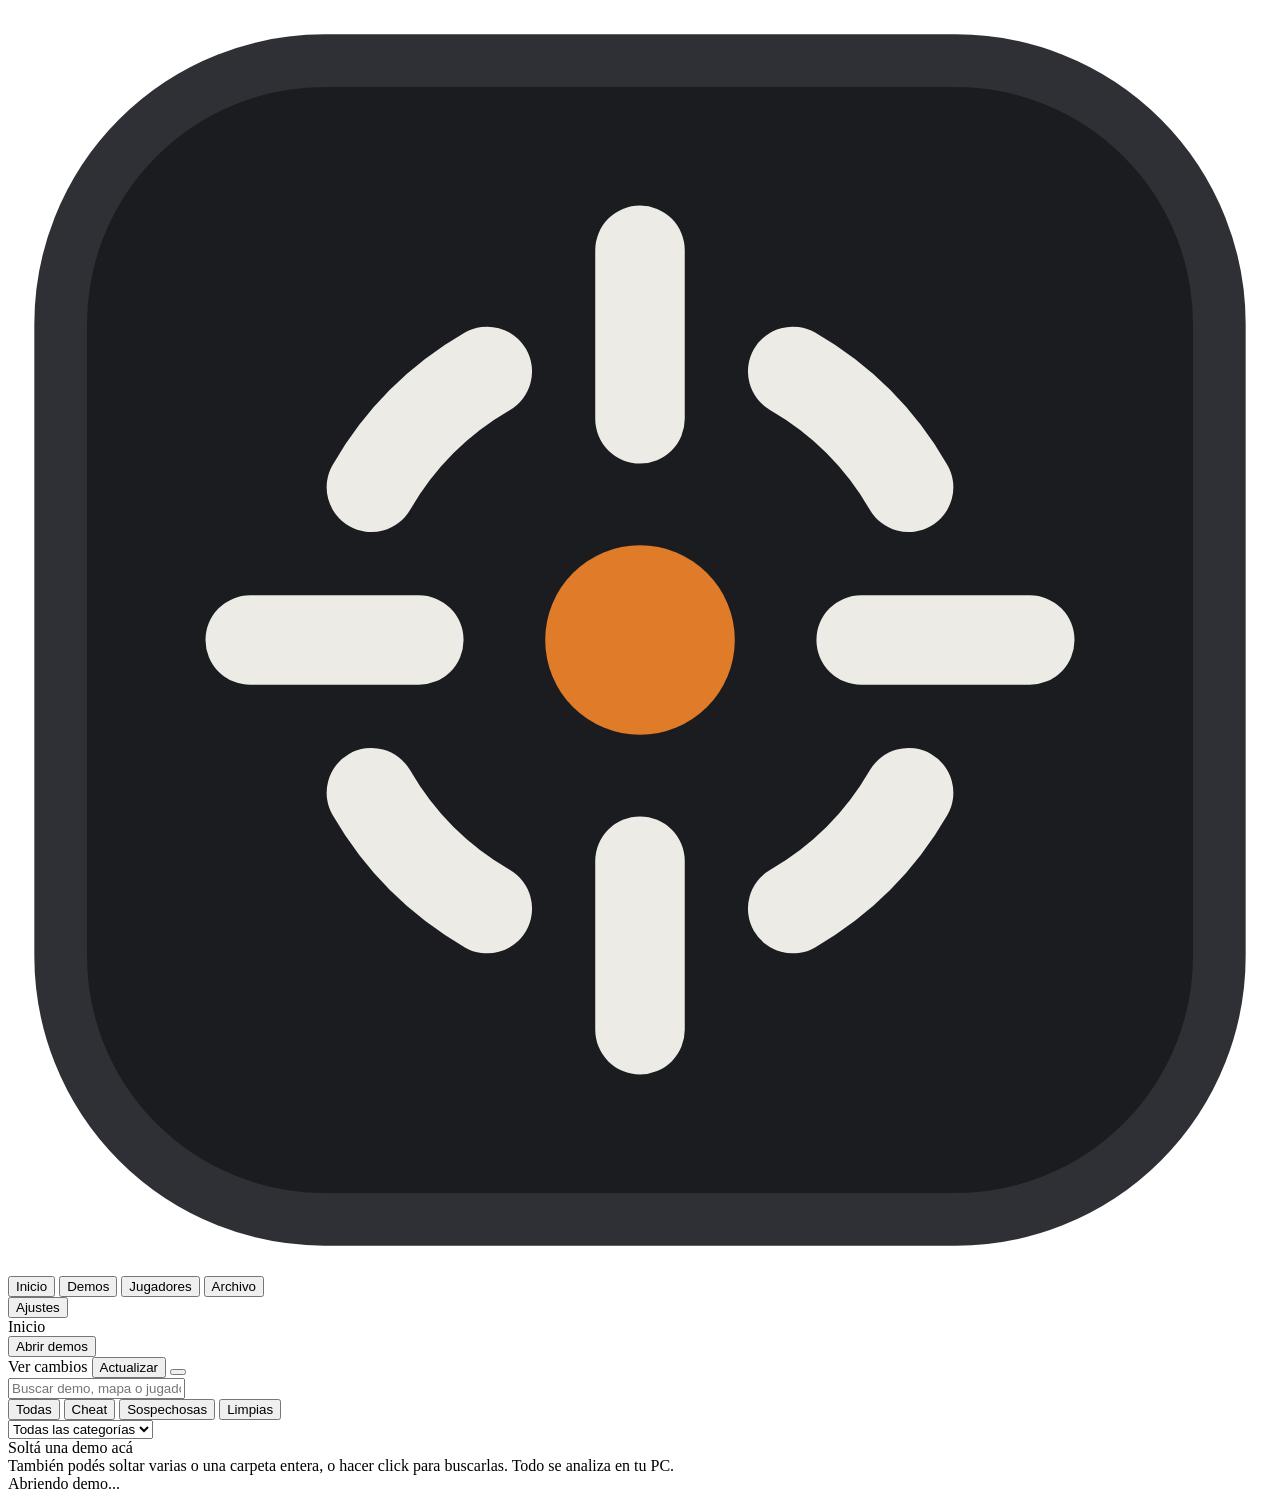
<file: pkg/gui/ui/index.html>
<!DOCTYPE html>
<html lang="es">
<head>
    <meta charset="UTF-8">
    <meta name="viewport" content="width=device-width, initial-scale=1.0">
    <title>SourceSight</title>
    <style>
/* @styles */
    </style>
</head>
<body>

    <!-- Sections (js/20-sections.js) -->
    <nav class="rail" aria-label="Secciones">
        <div class="rail-brand" title="SourceSight">
            <svg viewBox="0 0 24 24" aria-hidden="true">
                <rect x="1" y="1" width="22" height="22" rx="5" fill="#1b1c1f" stroke="#2e3035"/>
                <g fill="none" stroke="#ecebe6" stroke-width="1.7" stroke-linecap="round">
                    <path d="M12 4.6v3.2M12 16.2v3.2M4.6 12h3.2M16.2 12h3.2"/>
                    <path d="M14.9 6.9a6 6 0 0 1 2.2 2.2M17.1 14.9a6 6 0 0 1-2.2 2.2M9.1 17.1a6 6 0 0 1-2.2-2.2M6.9 9.1a6 6 0 0 1 2.2-2.2"/>
                </g>
                <circle cx="12" cy="12" r="1.8" fill="#e07b2a"/>
            </svg>
        </div>
        <button class="rail-item on" data-section="home" onclick="goSection('home')"><i data-icon="home"></i><span>Inicio</span></button>
        <button class="rail-item" data-section="demos" onclick="goSection('demos')"><i data-icon="film"></i><span>Demos</span><b class="rail-badge" id="histCount"></b></button>
        <button class="rail-item" data-section="players" onclick="goSection('players')"><i data-icon="users"></i><span>Jugadores</span></button>
        <button class="rail-item" data-section="archive" onclick="goSection('archive')"><i data-icon="archive"></i><span>Archivo</span><b class="rail-dot" id="archiveDot"></b></button>
        <div class="rail-spacer"></div>
        <button class="rail-item" data-section="settings" onclick="goSection('settings')"><i data-icon="settings"></i><span>Ajustes</span></button>
        <div class="rail-ver" id="appVersion"></div>
    </nav>

    <div class="shell">
    <header>
        <div class="page-name" id="pageName">Inicio</div>

        <div class="demo-meta" id="demoMeta"></div>

        <div class="actions">
            <button class="btn" id="btnReanalyze" style="display:none;" onclick="reanalyze()" title="Volver a analizar esta demo">
                <i data-icon="refresh"></i><span class="btn-label">Re-analizar</span>
            </button>
            <div class="menu-wrap" id="exportMenu" style="display:none;">
                <button class="btn" onclick="toggleExportMenu(event)" title="Exportar el reporte">
                    <i data-icon="file"></i><span class="btn-label">Exportar</span><span class="caret">▾</span>
                </button>
                <div class="menu" id="exportMenuList">
                    <button onclick="closeExportMenu(); window.exportPNGReport()"><i data-icon="image"></i>Guardar como imagen (PNG)</button>
                    <button onclick="closeExportMenu(); copyStaffSummary()"><i data-icon="copy"></i>Copiar resumen para Discord</button>
                </div>
            </div>
            <button class="btn btn-primary" onclick="pickDemos()">
                <i data-icon="folder"></i><span class="btn-label">Abrir demos</span>
            </button>
        </div>
    </header>

    <div class="update-bar" id="updateBar">
        <span class="grow" id="updateText"></span>
        <a class="link" id="updateNotes" onclick="openUpdatePage()">Ver cambios</a>
        <button class="btn btn-primary" id="updateApply" onclick="startUpdate()">Actualizar</button>
        <button class="btn btn-plain btn-icon" onclick="dismissUpdate()" title="Ahora no"><i data-icon="x"></i></button>
    </div>

    <div class="layout">
        <aside id="aside">
            <div class="aside-resizer" id="asideResizer" role="separator" aria-orientation="vertical" aria-label="Ancho del panel" tabindex="0" title="Arrastrá para cambiar el ancho (doble click: volver al normal)"></div>

            <div class="aside-pane" id="paneDemos">
                <div class="aside-search">
                    <input class="input" id="histSearch" placeholder="Buscar demo, mapa o jugador" oninput="renderHistory()">
                    <div class="seg seg-full" id="histFilter">
                        <button class="on" onclick="setHistFilter('all', this)">Todas</button>
                        <button onclick="setHistFilter('cheat', this)">Cheat</button>
                        <button onclick="setHistFilter('suspect', this)">Sospechosas</button>
                        <button onclick="setHistFilter('clean', this)">Limpias</button>
                    </div>
                    <select class="input" id="histCategory" onchange="renderHistory()" aria-label="Categoría">
                        <option value="">Todas las categorías</option>
                    </select>
                    <div class="aside-notice" id="outdatedNotice" style="display:none;">
                        <span id="outdatedText"></span>
                        <button class="btn" onclick="runReanalyzeOutdated()">Re-analizar</button>
                    </div>
                </div>
                <div class="hist-list" id="histList"></div>
            </div>

            <div class="aside-pane" id="panePlayers" style="display:none;">
                <div class="aside-search">
                    <input class="input" id="playerSearch" placeholder="Nombre, SteamID o link de perfil" oninput="searchPlayers()">
                    <div class="aside-hint" id="playerHint"></div>
                </div>
                <div class="hist-list" id="playerList"></div>
            </div>
        </aside>

        <main id="main">
            <div class="content">

                <div class="dropzone" id="dropzone" onclick="pickDemos()">
                    <i data-icon="upload"></i>
                    <div class="dropzone-title">Soltá una demo acá</div>
                    <div class="dropzone-sub">También podés soltar varias o una carpeta entera, o hacer click para buscarlas. Todo se analiza en tu PC.</div>
                </div>

                <div class="loading" id="loadingState">
                    <div class="loading-text" id="loadingText">Abriendo demo...</div>
                    <div class="progress"><div class="progress-bar" id="loadingBar"></div></div>
                </div>

                <!-- Several demos analyzed at once (see js/15-batch.js) -->
                <div id="batchView" style="display:none; flex-direction:column; gap:16px;">
                    <div class="page-head">
                        <div>
                            <div class="page-title" id="batchTitle"></div>
                            <div class="page-sub" id="batchSub"></div>
                        </div>
                        <div class="modal-actions">
                            <button class="btn btn-danger" id="batchCancel" onclick="cancelBatch()">Cancelar</button>
                            <button class="btn" id="batchClose" style="display:none;" onclick="closeBatch()">Cerrar</button>
                        </div>
                    </div>
                    <div class="progress progress-wide"><div class="progress-bar" id="batchBar"></div></div>
                    <div class="batch-counts" id="batchCounts"></div>
                    <section class="panel">
                        <div class="table-wrap">
                            <table>
                                <thead>
                                    <tr>
                                        <th>Demo</th>
                                        <th>Estado</th>
                                        <th style="width:180px;">Progreso</th>
                                        <th>Resultado</th>
                                        <th class="r">Tiempo</th>
                                    </tr>
                                </thead>
                                <tbody id="batchBody"></tbody>
                            </table>
                        </div>
                    </section>
                </div>


                <!-- Inicio (js/20-sections.js) -->
                <div id="homeView" style="display:none; flex-direction:column; gap:16px;"></div>

                <!-- Archivo automático -->
                <div id="archiveView" style="display:none; flex-direction:column; gap:16px;">
                    <div class="page-head">
                        <div>
                            <div class="page-title">Archivo automático</div>
                            <div class="page-sub">Baja las demos nuevas del servidor, las analiza y guarda solo las que tienen un jugador marcado como cheat o sospechoso.</div>
                        </div>
                    </div>
                    <div class="summary" id="archiveSummary"></div>
                    <section class="panel">
                        <div class="panel-head"><div class="panel-title">Configuración del archivo</div></div>
                        <div class="panel-body">
                            <!-- Automatic archive of the server's demos (js/11-settings.js, pkg/archive) -->
                            <div class="field archive-field">
                                <label class="check" style="font-weight:600;"><input type="checkbox" id="arcEnabled"> Archivo automático de demos del servidor</label>
                                <div class="help">Revisa la página de demos, analiza las nuevas y guarda solo las que tengan un jugador marcado como cheat o sospechoso. Las demás se borran después de analizarlas (quedan en el historial). Conviene activarlo en una sola PC.</div>
                                <div id="arcOptions">
                                    <label for="arcDir">Carpeta donde guardar las demos</label>
                                    <input class="input mono" id="arcDir" placeholder="D:\demos">
                                    <label>Servidores <span class="muted">(ninguno marcado = todos)</span></label>
                                    <div class="checks" id="arcServers"></div>
                                    <label>Modos <span class="muted">(ninguno marcado = todos)</span></label>
                                    <div class="checks" id="arcModes"></div>
                                    <label for="arcMaps">Mapas <span class="muted">(separados por coma; vacío = todos)</span></label>
                                    <input class="input mono" id="arcMaps" placeholder="de_mirage, de_dust2, de_nuke">
                                    <label for="arcEvery">Revisar cada</label>
                                    <select class="input" id="arcEvery">
                                        <option value="30">30 minutos</option>
                                        <option value="60" selected>1 hora</option>
                                        <option value="120">2 horas</option>
                                        <option value="240">4 horas</option>
                                    </select>
                                    <label for="arcURL">Página de demos</label>
                                    <input class="input mono" id="arcURL" placeholder="https://csgo.3y33.com.ar/demos">
                                    <div class="arc-status">
                                        <span class="muted" id="arcStatus"></span>
                                        <button class="btn" onclick="runArchiveNowClick()">Revisar ahora</button>
                                    </div>
                                </div>
                            </div>


                            <div class="page-actions">
                                <button class="btn btn-primary" onclick="saveArchiveSettings()">Guardar</button>
                            </div>
                        </div>
                    </section>
                    <section class="panel">
                        <div class="panel-head">
                            <div class="panel-title">Demos guardadas <span class="count" id="archivedCount"></span></div>
                            <span class="muted">Click para abrir el reporte</span>
                        </div>
                        <div class="table-wrap">
                            <table>
                                <thead><tr><th>Demo</th><th>Mapa</th><th>Resultado</th><th class="r">Tamaño</th><th class="r">Guardada</th></tr></thead>
                                <tbody id="archivedBody"></tbody>
                            </table>
                        </div>
                    </section>
                </div>

                <!-- Configuración -->
                <div id="settingsView" style="display:none; flex-direction:column; gap:16px;">
                    <div class="page-head">
                        <div>
                            <div class="page-title">Ajustes</div>
                            <div class="page-sub">Se guardan en esta PC.</div>
                        </div>
                    </div>
                    <section class="panel">
                        <div class="panel-head"><div class="panel-title">Juego</div></div>
                        <div class="panel-body">
                            <div class="field">
                                <label for="cfgCSGOPath">Carpeta de CS:GO</label>
                                <div style="display:flex; gap:6px;">
                                    <input class="input mono" id="cfgCSGOPath" placeholder="C:\Program Files (x86)\Steam\steamapps\common\csgo legacy\csgo">
                                    <button class="btn" onclick="browseCSGO()">Buscar</button>
                                </div>
                                <div class="help">Se usa para abrir cada incidente directamente en el juego.</div>
                            </div>

                            <div class="field">
                                <label for="cfgPreroll">Segundos antes de la jugada</label>
                                <select class="input" id="cfgPreroll">
                                    <option value="1.5">1,5 s</option>
                                    <option value="2.5" selected>2,5 s</option>
                                    <option value="4.0">4 s</option>
                                    <option value="6.0">6 s</option>
                                </select>
                            </div>

                        </div>
                    </section>
                    <section class="panel">
                        <div class="panel-head"><div class="panel-title">Revisión</div></div>
                        <div class="panel-body">
                            <div class="field">
                                <label for="cfgHotkeys">Teclas para ir al incidente anterior / siguiente</label>
                                <select class="input" id="cfgHotkeys">
                                    <option value="ctrl-alt-arrows">Ctrl + Alt + ← / →</option>
                                    <option value="ctrl-shift-arrows">Ctrl + Shift + ← / →</option>
                                    <option value="ctrl-alt-pages">Ctrl + Alt + Re Pág / Av Pág</option>
                                    <option value="alt-pages">Alt + Re Pág / Av Pág</option>
                                    <option value="off">Desactivadas</option>
                                </select>
                                <div class="help">Funcionan con el juego en primer plano. Recorren los incidentes desde el último que abriste con Ver: los del mismo jugador, o todos los de la demo.</div>
                            </div>

                            <div class="field">
                                <label for="cfgShiftRadius">Registro de SHIFT: distancia del enemigo</label>
                                <select class="input" id="cfgShiftRadius">
                                    <option value="500">500 unidades</option>
                                    <option value="750">750 unidades</option>
                                    <option value="1000" selected>1000 unidades (recomendado)</option>
                                    <option value="1500">1500 unidades</option>
                                    <option value="2000">2000 unidades</option>
                                </select>
                                <div class="help">Un enemigo que no se ve a esta distancia o menos cuenta como cerca. Se aplica a las demos que analices o re-analices después de cambiarlo.</div>
                            </div>

                        </div>
                    </section>
                    <div class="page-actions">
                        <button class="btn btn-primary" onclick="saveSettings()">Guardar ajustes</button>
                    </div>
                    <section class="panel">
                        <div class="panel-head"><div class="panel-title">Umbrales de detección</div><span class="muted">El detalle de cada uno está en el README</span></div>
                        <div class="panel-body">
                            <dl class="kv">
                                <dt>Autobunny</dt><dd>75% de perfs o más en al menos 10 saltos. Con 30 saltos o más, 55% o 5 perfs seguidos queda como sospechoso</dd>
                                <dt>Triggerbot</dt><dd>reacción media menor a 80 ms con desvío menor a 15 ms</dd>
                                <dt>Aimlock / spinbot</dt><dd>Giros de más de 45° en un tick, varios dentro de 1 segundo: 50 o más en la partida es cheat, de 10 a 49 es sospechoso</dd>
                                <dt>Wallhack</dt><dd>seguir con la mira a un enemigo oculto durante 1 s y 20° de recorrido, 3 veces</dd>
                                <dt>Silent aim</dt><dd>3 impactos con más de 35° de diferencia entre la mira y el daño</dd>
                            </dl>
                        </div>
                    </section>
                    <section class="panel">
                        <div class="panel-head"><div class="panel-title">Acerca de</div></div>
                        <div class="panel-body">
                            <dl class="kv">
                                <dt>Versión</dt><dd id="aboutVersion"></dd>
                                <dt>Código fuente</dt><dd><a class="link" id="aboutRepo" onclick="openRepo()"></a></dd>
                                <dt>Exportaciones</dt><dd><a class="link" onclick="window.openExportFolder()">Documentos\SourceSight</a></dd>
                            </dl>
                            <div style="margin-top:10px;">
                                <button class="btn" onclick="checkUpdates(true)"><i data-icon="refresh"></i>Buscar actualizaciones</button>
                            </div>
                        </div>
                    </section>
                </div>

                <div id="overviewView" style="display:none; flex-direction:column; gap:16px;"></div>
                <div id="playerView" style="display:none; flex-direction:column; gap:16px;"></div>

                <div id="auditContent" style="display:none; flex-direction:column; gap:16px;">

                    <div class="notice review-bar" id="reviewBar"></div>

                    <div class="notice" id="cacheNotice">
                        <i data-icon="history"></i>
                        <span class="grow" id="cacheNoticeText">Esta demo ya estaba analizada; se abrió el resultado guardado.</span>
                        <button class="btn" onclick="reanalyze()">Re-analizar</button>
                    </div>

                    <div class="summary">
                        <div class="sum-cell">
                            <div class="sum-label">Jugadores</div>
                            <div class="sum-value" id="sumPlayers">0</div>
                            <div class="sum-sub" id="sumPlayersSub"></div>
                        </div>
                        <div class="sum-cell">
                            <div class="sum-label">Cheats</div>
                            <div class="sum-value" id="sumFlags">0</div>
                            <div class="sum-sub" id="sumFlagsSub"></div>
                        </div>
                        <div class="sum-cell">
                            <div class="sum-label">Duración</div>
                            <div class="sum-value" id="sumDuration">0</div>
                            <div class="sum-sub" id="sumDurationSub"></div>
                        </div>
                        <div class="sum-cell">
                            <div class="sum-label">Reincidentes</div>
                            <div class="sum-value" id="sumReo">0</div>
                            <div class="sum-sub" id="sumReoSub"></div>
                        </div>
                    </div>

                    <div class="tabs" id="reportTabs" role="tablist">
                        <button class="on" data-tab="players" onclick="setReportTab('players')">Jugadores <span class="count" id="tabCountPlayers"></span></button>
                        <button data-tab="incidents" onclick="setReportTab('incidents')">Incidentes <span class="count" id="tabCountIncidents"></span></button>
                        <button data-tab="map" onclick="setReportTab('map')">Mapa</button>
                        <button data-tab="shift" onclick="setReportTab('shift')">SHIFT <span class="count" id="tabCountShift"></span></button>
                        <button data-tab="chat" onclick="setReportTab('chat')">Chat y admins <span class="count" id="tabCountChat"></span></button>
                    </div>

                    <section class="panel" id="playersCard" data-tab="players">
                        <div class="panel-head">
                            <div class="panel-title">Jugadores <span class="count" id="playersCount"></span></div>
                            <div class="panel-tools">
                                <input class="input" id="searchPlayer" placeholder="Buscar jugador" oninput="renderPlayers()">
                                <div class="seg" id="playerFilter">
                                    <button class="on" onclick="setPlayerFilter('all', this)">Todos</button>
                                    <button onclick="setPlayerFilter('cheat', this)">Cheat</button>
                                    <button onclick="setPlayerFilter('suspect', this)">Sospechosos</button>
                                    <button onclick="setPlayerFilter('clean', this)">Limpios</button>
                                </div>
                            </div>
                        </div>
                        <div class="table-wrap">
                            <table>
                                <thead>
                                    <tr>
                                        <th class="sortable" data-key="name" onclick="sortPlayers('name')">Jugador</th>
                                        <th class="sortable" data-key="level" onclick="sortPlayers('level')">Resultado</th>
                                        <th class="sortable r" data-key="perfRatio" onclick="sortPlayers('perfRatio')" title="Saltos perfectos del bunny hop">Perfs</th>
                                        <th class="sortable r" data-key="reaction" onclick="sortPlayers('reaction')" title="Tiempo entre tener al rival en la mira y disparar">Reacción</th>
                                        <th class="sortable r" data-key="prefire" onclick="sortPlayers('prefire')" title="Daño a menos de 100 ms de que aparece el rival">Prefire</th>
                                        <th class="sortable r" data-key="head" onclick="sortPlayers('head')" title="Parte de los impactos que fue a la cabeza">Cabeza</th>
                                        <th class="sortable r" data-key="snapCount" onclick="sortPlayers('snapCount')" title="Giros de más de 45° en un tick">Snaps</th>
                                        <th class="sortable r" data-key="shiftCases" onclick="sortPlayers('shiftCases')" title="Veces que caminó con shift cerca de un enemigo sin verlo">SHIFT</th>
                                        <th class="sortable r" data-key="ping" onclick="sortPlayers('ping')">Ping</th>
                                    </tr>
                                </thead>
                                <tbody id="playersBody"></tbody>
                            </table>
                        </div>
                    </section>

                    <section class="panel" id="timelineCard" data-tab="incidents">
                        <div class="panel-head">
                            <div class="panel-title">Incidentes <span class="count" id="timelineCount"></span></div>
                            <span class="muted">El comando ya incluye unos segundos antes de la jugada</span>
                        </div>
                        <div class="table-wrap">
                            <table>
                                <thead>
                                    <tr>
                                        <th class="r">Ronda</th>
                                        <th>Tipo</th>
                                        <th>Jugador</th>
                                        <th>Comando</th>
                                        <th></th>
                                        <th>Detalle</th>
                                    </tr>
                                </thead>
                                <tbody id="timelineBody"></tbody>
                            </table>
                        </div>
                        <div class="more" id="timelineMore" style="display:none;">
                            <button class="btn btn-plain" onclick="showMoreTimeline()">Mostrar 25 más</button>
                        </div>
                    </section>

                    <!-- Minimap on the game's own radar (js/18-map.js) -->
                    <section class="panel" id="mapCard" data-tab="map">
                        <div class="panel-head">
                            <div class="panel-title">Mapa</div>
                            <div class="map-filters">
                                <select class="input" id="mapPlayer" onchange="setMapFilter('player', this.value)" aria-label="Jugador"></select>
                                <select class="input" id="mapRound" onchange="setMapFilter('round', this.value)" aria-label="Ronda"></select>
                                <div class="seg" id="mapFloor"></div>
                            </div>
                        </div>
                        <div class="map-layers" id="mapLayers"></div>
                        <div class="map-wrap">
                            <div class="map-stage">
                                <canvas id="mapCanvas" width="1024" height="1024"></canvas>
                                <div class="map-empty muted" id="mapEmpty"></div>
                            </div>
                            <div class="map-side">
                                <div class="map-legend" id="mapLegend"></div>
                                <div class="map-info" id="mapInfo"><span class="muted">Hacé click en un punto del mapa para ver qué pasó y abrirlo en el juego.</span></div>
                            </div>
                        </div>
                    </section>

                    <section class="panel" id="adminCard" data-tab="chat">
                        <div class="panel-head">
                            <div class="panel-title">Comandos de admins <span class="count" id="adminCount"></span></div>
                        </div>
                        <div class="table-wrap">
                            <table>
                                <thead>
                                    <tr>
                                        <th class="r">Ronda</th>
                                        <th>Admin</th>
                                        <th>Comando</th>
                                        <th>Objetivo</th>
                                        <th>Contexto</th>
                                        <th></th>
                                    </tr>
                                </thead>
                                <tbody id="adminBody"></tbody>
                            </table>
                        </div>
                    </section>

                    <!-- Walking near unseen enemies (js/17-shift.js) -->
                    <section class="panel" id="shiftCard" data-tab="shift">
                        <div class="panel-head">
                            <div class="panel-title">Registro de SHIFT <span class="count" id="shiftCount"></span></div>
                            <select class="input" id="shiftPlayer" onchange="setShiftPlayer(this.value)" aria-label="Jugador" style="width:auto;"></select>
                        </div>
                        <div class="panel-note muted" id="shiftNote"></div>
                        <div class="table-wrap">
                            <table>
                                <thead>
                                    <tr>
                                        <th class="r">Ronda</th>
                                        <th>Jugador</th>
                                        <th>Enemigos cerca sin ver</th>
                                        <th class="r">Apretadas</th>
                                        <th class="r">Con shift</th>
                                        <th class="r">Más cerca</th>
                                        <th>Comando</th>
                                        <th></th>
                                    </tr>
                                </thead>
                                <tbody id="shiftBody"></tbody>
                            </table>
                        </div>
                        <div class="more" id="shiftMore" style="display:none;">
                            <button class="btn btn-plain" onclick="showMoreShift()">Mostrar 25 más</button>
                        </div>
                    </section>

                    <section class="panel" id="chatCard" data-tab="chat">
                        <div class="panel-head">
                            <div class="panel-title">Chat <span class="count" id="chatCount"></span></div>
                            <div class="seg" id="chatFilter">
                                <button class="on" onclick="setChatFilter('all', this)">Todo</button>
                                <button onclick="setChatFilter('toxic', this)">Tóxico</button>
                                <button onclick="setChatFilter('ghosting', this)">Ghosting</button>
                                <button onclick="setChatFilter('spam', this)">Spam</button>
                            </div>
                        </div>
                        <div class="table-wrap">
                            <table>
                                <thead>
                                    <tr>
                                        <th class="r">Ronda</th>
                                        <th>Jugador</th>
                                        <th>Canal</th>
                                        <th>Mensaje</th>
                                        <th>Tipo</th>
                                        <th>Tick</th>
                                        <th></th>
                                    </tr>
                                </thead>
                                <tbody id="chatBody"></tbody>
                            </table>
                        </div>
                    </section>
                </div>
            </div>
        </main>
    </div>
    </div><!-- /shell -->

    <!-- Player detail -->
    <div class="overlay" id="playerModal" onclick="closePlayer()">
        <div class="modal" onclick="event.stopPropagation()">
            <div class="modal-head">
                <div style="min-width:0;">
                    <div class="modal-title" id="pmName"></div>
                    <div class="modal-sub mono" id="pmSub"></div>
                </div>
                <div class="modal-actions" id="pmActions"></div>
            </div>
            <div class="modal-body" id="pmBody"></div>
        </div>
    </div>

    <!-- Question from Go (duplicate demos) -->
    <div class="overlay" id="promptModal">
        <div class="modal" style="width:520px;" role="dialog" aria-labelledby="promptTitle">
            <div class="modal-head">
                <div class="modal-title" id="promptTitle"></div>
            </div>
            <div class="modal-body">
                <div class="prompt-text" id="promptText"></div>
                <div class="prompt-actions" id="promptActions"></div>
            </div>
        </div>
    </div>

    <div class="toast" id="toast"></div>

    <script>
/* @scripts */
    </script>
</body>
</html>
</file>
